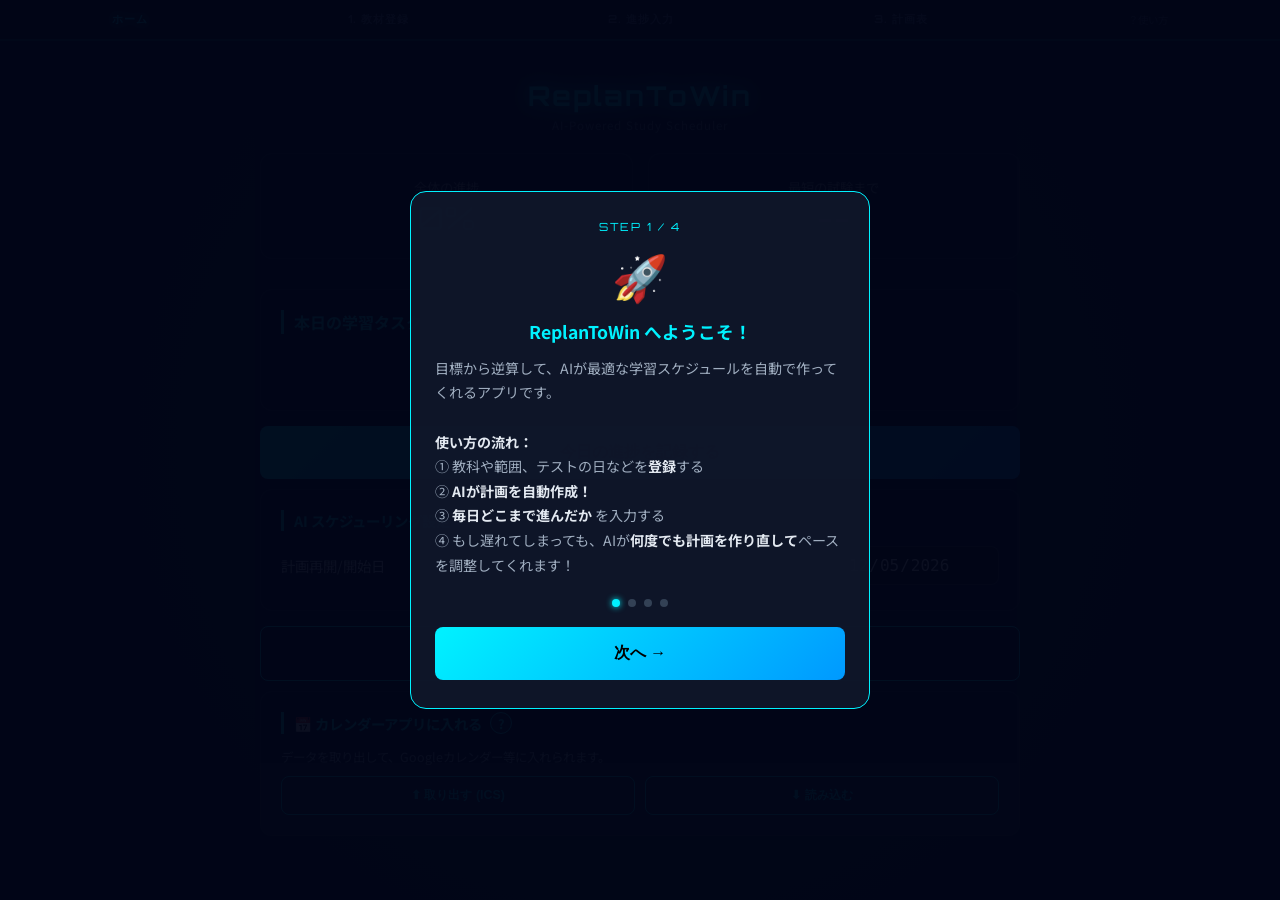
<file: index.html>
<!DOCTYPE html>
<html lang="ja">
<head>
    <meta charset="UTF-8">
    <meta name="viewport" content="width=device-width, initial-scale=1.0">
    <title>ReplanToWin</title>
    <link rel="icon" href="854.png" type="image/png">
    <link rel="apple-touch-icon" href="854.png">
    
    <link href="https://fonts.googleapis.com/css2?family=Orbitron:wght@400;700&family=Noto+Sans+JP:wght@400;700&display=swap" rel="stylesheet">
    <style>
        :root {
            --bg: #020617;
            --panel: rgba(15, 23, 42, 0.95);
            --accent: #00f2ff;
            --accent-glow: rgba(0, 242, 255, 0.3);
            --text: #e2e8f0;
            --danger: #ff4757;
        }

        * { box-sizing: border-box; }
        body {
            background-color: var(--bg);
            background-image: radial-gradient(circle at 50% 50%, #0f172a 0%, #020617 100%);
            color: var(--text); font-family: 'Noto Sans JP', sans-serif; margin: 0; min-height: 100vh;
        }

        nav {
            display: flex; justify-content: space-around; background: rgba(0, 0, 0, 0.9);
            border-bottom: 2px solid var(--accent-glow); padding: 12px;
            position: sticky; top: 0; z-index: 1000;
        }
        nav div { cursor: pointer; font-size: 0.7rem; color: #64748b; font-family: 'Orbitron'; font-weight: bold; letter-spacing: 1px; }
        nav div.active { color: var(--accent); text-shadow: 0 0 10px var(--accent); }
        .nav-tut { font-size: 0.65rem !important; color: #475569 !important; font-family: 'Noto Sans JP', sans-serif !important; font-weight: normal !important; letter-spacing: 0 !important; }

        .view { max-width: 800px; margin: 20px auto; padding: 0 20px; display: none; }
        .view.active { display: block; animation: fadeIn 0.3s ease; }
        @keyframes fadeIn { from { opacity: 0; } to { opacity: 1; } }

        .glass-card {
            background: var(--panel); border: 1px solid rgba(255, 255, 255, 0.1);
            border-radius: 12px; padding: 20px; margin-bottom: 15px;
        }

        h3 { font-size: 1rem; color: var(--accent); margin-top: 0; border-left: 3px solid var(--accent); padding-left: 10px; }

        button {
            background: linear-gradient(135deg, var(--accent), #0099ff); color: #000;
            border: none; padding: 16px; border-radius: 8px; font-weight: bold; cursor: pointer; 
            width: 100%; font-size: 1rem; margin-bottom: 10px;
        }
        button:active { transform: scale(0.98); }
        button.secondary { background: transparent; border: 1px solid var(--accent); color: var(--accent); }
        button.danger { background: rgba(255, 71, 87, 0.1); border: 1px solid var(--danger); color: var(--danger); padding: 8px 12px; width: auto; font-size: 0.8rem; }

        input, select, textarea {
            background: rgba(0, 0, 0, 0.6); border: 1px solid rgba(255, 255, 255, 0.2);
            color: #fff; padding: 12px; border-radius: 8px; width: 100%; margin-bottom: 12px; font-size: 1rem;
        }

        /* 編集用入力欄のスタイル */
        .plan-edit-input {
            background: rgba(255, 255, 255, 0.1);
            border: 1px solid var(--accent);
            color: #fff;
            padding: 4px 8px;
            border-radius: 4px;
            width: 100%;
            font-size: 0.9rem;
            margin: 4px 0;
        }

        .item-row { display: flex; justify-content: space-between; align-items: center; padding: 12px 0; border-bottom: 1px solid rgba(255,255,255,0.05); }
        .status-tag { font-size: 0.65rem; background: var(--accent); color: #000; padding: 2px 6px; border-radius: 4px; font-weight: bold; }

        .checkbox-group { display: flex; gap: 10px; flex-wrap: wrap; margin-top: 8px; }
        .checkbox-group label { display: flex; align-items: center; gap: 5px; font-size: 0.9rem; cursor: pointer; color: #a0aec0; }
        .checkbox-group input[type="checkbox"] { width: 18px; height: 18px; margin: 0; accent-color: var(--accent); }

        #loading {
            position: fixed; top: 0; left: 0; width: 100%; height: 100%;
            background: rgba(2, 6, 23, 0.95); z-index: 2000; display: none;
            flex-direction: column; align-items: center; justify-content: center;
        }

        @keyframes pulse {
            0% { transform: scale(1); opacity: 1; }
            50% { transform: scale(1.1); opacity: 0.7; }
            100% { transform: scale(1); opacity: 1; }
        }

        /* ===== ホームタイトル ===== */
        .home-title-block {
            text-align: center;
            padding: 18px 0 10px;
            margin-bottom: 10px;
        }
        .home-title-block .app-logo {
            font-family: 'Orbitron', sans-serif;
            font-size: 1.7rem;
            font-weight: 700;
            color: var(--accent);
            text-shadow: 0 0 18px var(--accent), 0 0 40px rgba(0,242,255,0.4);
            letter-spacing: 2px;
        }
        .home-title-block .app-tagline {
            font-size: 0.72rem;
            color: #64748b;
            margin-top: 4px;
            letter-spacing: 1px;
        }

        /* ===== 小刻み復習バッジ ===== */
        .spaced-badge {
            display: inline-flex;
            align-items: center;
            gap: 6px;
            background: linear-gradient(135deg, rgba(188,0,255,0.15), rgba(0,242,255,0.15));
            border: 1px solid rgba(188,0,255,0.5);
            border-radius: 8px;
            padding: 10px 14px;
            width: 100%;
            cursor: pointer;
            transition: box-shadow 0.2s;
        }
        .spaced-badge:hover { box-shadow: 0 0 12px rgba(188,0,255,0.4); }
        .spaced-badge input[type="checkbox"] {
            width: 20px; height: 20px; margin: 0; accent-color: #bc00ff; flex-shrink: 0;
        }
        .spaced-badge-text { display: flex; flex-direction: column; gap: 2px; flex: 1; }
        .spaced-badge-title {
            font-size: 0.92rem;
            font-weight: bold;
            color: #bc00ff;
            text-shadow: 0 0 8px rgba(188,0,255,0.6);
        }
        .spaced-badge-sub {
            font-size: 0.68rem;
            color: #a78bfa;
            line-height: 1.4;
        }
        .spaced-badge-recommend {
            font-size: 0.62rem;
            background: linear-gradient(90deg, #bc00ff, #00f2ff);
            -webkit-background-clip: text;
            -webkit-text-fill-color: transparent;
            background-clip: text;
            font-weight: bold;
            white-space: nowrap;
        }

        /* ===== エクスポート/インポートボタン ===== */
        .io-btn-row {
            display: flex;
            gap: 10px;
            margin-top: 10px;
        }
        .io-btn-row button {
            flex: 1;
            font-size: 0.78rem;
            padding: 10px 6px;
            margin-bottom: 0;
        }

        /* ===== チュートリアルオーバーレイ ===== */
        #tutorial-overlay {
            position: fixed; top: 0; left: 0; width: 100%; height: 100%;
            background: rgba(2,6,23,0.96);
            z-index: 3000;
            display: none;
            flex-direction: column;
            align-items: center;
            justify-content: center;
            padding: 20px;
        }
        #tutorial-overlay.show { display: flex; animation: fadeIn 0.3s ease; }
        .tut-card {
            background: var(--panel);
            border: 1px solid var(--accent);
            border-radius: 16px;
            padding: 28px 24px;
            max-width: 460px;
            width: 100%;
            text-align: center;
        }
        .tut-step-num {
            font-family: 'Orbitron', sans-serif;
            font-size: 0.7rem;
            color: var(--accent);
            letter-spacing: 2px;
            margin-bottom: 8px;
        }
        .tut-icon { font-size: 2.8rem; margin-bottom: 12px; }
        .tut-title {
            font-size: 1.1rem;
            font-weight: bold;
            color: var(--accent);
            margin-bottom: 12px;
        }
        .tut-body {
            font-size: 0.88rem;
            color: #a0aec0;
            line-height: 1.75;
            margin-bottom: 22px;
            text-align: left;
        }
        .tut-body b { color: var(--text); }
        .tut-dots {
            display: flex; justify-content: center; gap: 8px; margin-bottom: 20px;
        }
        .tut-dot {
            width: 8px; height: 8px; border-radius: 50%;
            background: #334155;
            transition: background 0.2s;
        }
        .tut-dot.active { background: var(--accent); box-shadow: 0 0 6px var(--accent); }
        .tut-btn-row { display: flex; gap: 10px; }
        .tut-btn-row button { margin-bottom: 0; }

        /* ===== 教材編集パネル ===== */
        .mat-edit-panel {
            background: rgba(0, 242, 255, 0.05);
            border: 1px solid rgba(0, 242, 255, 0.3);
            border-radius: 8px;
            padding: 14px;
            margin-top: 10px;
        }
        .mat-edit-panel label {
            font-size: 0.78rem;
            color: var(--accent);
            display: block;
            margin-bottom: 3px;
        }
        .mat-edit-panel input[type="number"] {
            padding: 7px 10px;
            font-size: 0.9rem;
            margin-bottom: 10px;
        }
        .mat-edit-panel .edit-days-group {
            display: flex; gap: 8px; flex-wrap: wrap; margin-bottom: 10px;
        }
        .mat-edit-panel .edit-days-group label {
            display: flex; align-items: center; gap: 4px;
            font-size: 0.85rem; color: #a0aec0; cursor: pointer;
        }
        .mat-edit-panel .edit-days-group input[type="checkbox"] {
            width: 16px; height: 16px; margin: 0; accent-color: var(--accent);
        }
        .mat-edit-spaced-row {
            display: flex; align-items: center; gap: 8px; margin-bottom: 10px;
        }
        .mat-edit-spaced-row input[type="checkbox"] {
            width: 18px; height: 18px; margin: 0; accent-color: #bc00ff;
        }
        .mat-edit-spaced-row span {
            font-size: 0.85rem; color: #a78bfa;
        }
        .mat-edit-save-btn {
            background: linear-gradient(135deg, var(--accent), #0099ff);
            color: #000; border: none; padding: 8px 16px;
            border-radius: 6px; font-weight: bold; cursor: pointer;
            width: auto; font-size: 0.85rem; margin-bottom: 0;
        }
        .mat-edit-save-btn:active { transform: scale(0.98); }

        /* ===== ヘルプボタン・モーダル ===== */
        .help-btn {
            display: inline-flex; justify-content: center; align-items: center;
            width: 22px; height: 22px; border-radius: 50%;
            background: rgba(0, 242, 255, 0.1); border: 1px solid var(--accent);
            color: var(--accent); font-size: 0.8rem; font-weight: bold;
            cursor: pointer; margin-left: 8px;
        }
        .help-btn:hover { background: var(--accent); color: #000; box-shadow: 0 0 8px var(--accent); }
        
        #help-overlay {
            position: fixed; top: 0; left: 0; width: 100%; height: 100%;
            background: rgba(2,6,23,0.96); z-index: 3500; display: none;
            flex-direction: column; align-items: center; justify-content: center; padding: 20px;
        }
        #help-overlay.show { display: flex; animation: fadeIn 0.2s ease; }
        .help-card {
            background: var(--panel); border: 1px solid var(--accent); border-radius: 16px;
            padding: 24px; max-width: 460px; width: 100%; text-align: left;
        }
        .help-card h4 { color: var(--accent); margin: 0 0 15px 0; font-size: 1.1rem; border-bottom: 1px solid rgba(0,242,255,0.3); padding-bottom: 10px;}
        .help-card p { font-size: 0.9rem; color: #e2e8f0; line-height: 1.7; margin: 0 0 20px 0; }
        .help-card p b { color: #bc00ff; background: rgba(188,0,255,0.1); padding: 0 4px; border-radius: 4px; }
    </style>
</head>
<body>

<div id="loading">
    <div style="font-size: 3rem; animation: pulse 1s infinite;">⚡</div>
    <div style="font-family: 'Orbitron'; color: var(--accent); letter-spacing: 3px; margin-top: 15px;">AI GENERATING...</div>
</div>

<nav>
    <div onclick="switchView('home')" id="nav-home" class="active">ホーム</div>
    <div onclick="switchView('settings')" id="nav-settings">1. 教材登録</div>
    <div onclick="switchView('progress')" id="nav-progress">2. 進捗入力</div>
    <div onclick="switchView('plan')" id="nav-plan">3. 計画表</div>
    <div onclick="showTutorial()" class="nav-tut">？使い方</div>
</nav>

<div id="view-home" class="view active">
    <!-- タイトルブロック -->
    <div class="home-title-block">
        <div class="app-logo">ReplanToWin</div>
        <div class="app-tagline">AI-Powered Study Scheduler</div>
    </div>

    <div style="display: grid; grid-template-columns: 1fr 1fr; gap: 15px; margin-bottom: 15px;">
        <div class="glass-card" style="text-align: center;">
            <small style="opacity:0.6;">全体の進捗</small>
            <div id="stat-progress" style="font-family: 'Orbitron'; font-size: 2rem; color: var(--accent);">0%</div>
        </div>
        <div class="glass-card" style="text-align: center;">
            <small style="opacity:0.6;">最短の試験まで</small>
            <div id="stat-days" style="font-family: 'Orbitron'; font-size: 2rem; color: #bc00ff;">--</div>
        </div>
    </div>
    <div class="glass-card">
        <h3>本日の学習タスク</h3>
        <div id="today-list"></div>
    </div>
    <button onclick="switchView('progress')">今日の進捗を記録する</button>

    <div class="glass-card" style="margin-bottom: 15px;">
        <h3 style="font-size: 0.9rem; margin-bottom: 10px;">AI スケジューリング設定</h3>
        <div class="item-row" style="padding: 5px 0; border: none;">
            <span style="font-size: 0.9rem;">計画再開/開始日</span>
            <input type="date" id="sys-start-date" style="width: auto; margin: 0; padding: 8px;">
        </div>
    </div>

    <button id="main-plan-btn" onclick="generatePlan()" class="secondary">✨ AI学習計画を生成する</button>

    <div class="glass-card">
        <h3 style="display:flex; align-items:center; font-size:0.9rem;">
            📅 カレンダーアプリに入れる
            <span class="help-btn" onclick="openHelp('calendar')">?</span>
        </h3>
        <p style="font-size:0.78rem; color:#a0aec0; margin:0 0 6px;">データを取り出して、Googleカレンダー等に入れられます。</p>
        <div class="io-btn-row">
            <button class="secondary" onclick="exportICS()" style="font-size:0.78rem;">⬆ 取り出す (ICS)</button>
            <button class="secondary" onclick="document.getElementById('ics-import-input').click()" style="font-size:0.78rem;">⬇ 読み込む</button>
        </div>
        <input type="file" id="ics-import-input" accept=".ics" style="display:none;" onchange="importICS(this)">
    </div>
</div>

<div id="view-settings" class="view">
    <div class="glass-card">
        <h3>新しい教材を追加する</h3>
        <input id="in-sub" placeholder="科目 (例: 数学、英語)">
        
        <div style="margin-bottom: 12px;">
            <label style="font-size: 0.8rem; color: var(--accent); display: block; margin-bottom: 4px;">試験日（または完了目標日）：</label>
            <input id="in-date" type="date" style="margin-bottom: 0;">
        </div>

        <div style="margin-bottom: 15px;">
            <label style="font-size: 0.8rem; color: var(--accent); display: block; margin-bottom: 4px;">この教材を学習する曜日：</label>
            <div class="checkbox-group" id="in-days">
                <label><input type="checkbox" value="1" checked>月</label>
                <label><input type="checkbox" value="2" checked>火</label>
                <label><input type="checkbox" value="3" checked>水</label>
                <label><input type="checkbox" value="4" checked>木</label>
                <label><input type="checkbox" value="5" checked>金</label>
                <label><input type="checkbox" value="6" checked>土</label>
                <label><input type="checkbox" value="0" checked>日</label>
            </div>
        </div>

        <label style="font-size: 0.8rem; color: var(--accent); display: block; margin-bottom: 5px;">教材のタイプ（どうやって進めるか？）：</label>
        <select id="in-mode" onchange="toggleMode()">
            <option value="range">📖 連続したページや番号で進める (例: 1-50, 10-20,30-40)</option>
            <option value="vol">🔢 全体の数で進める (例: 合計500問、1000語)</option>
            <option value="list">📝 リストで指定する (例: プリントA, プリントB)</option>
        </select>
        <!-- 「単位」についての説明（計画表の見え方に影響することを説明） -->
        <p style="font-size: 0.75rem; color: #a0aec0; margin-bottom: 12px; margin-top: -6px;">※「単位」を入力すると、計画表に「10〜20ページ」「30問」のように分かりやすく表示されます。</p>
        
        <div id="ui-range">
            <input id="in-name-range" placeholder="教材名 (例: 数学ワーク)">
            <input id="in-val-range" placeholder="やる範囲 (例: 1-100 または 10-20,30-50)">
            <input id="in-unit-range" value="ページ" placeholder="単位（計画表に付きます 例: ページ, 問）">
        </div>
        <div id="ui-vol" style="display:none;">
            <input id="in-name-vol" placeholder="教材名 (例: 英単語ターゲット)">
            <input id="in-val-vol" type="number" placeholder="全体の数 (例: 1000)">
            <input id="in-unit-vol" value="個" placeholder="単位（計画表に付きます 例: 個, 語）">
        </div>
        <div id="ui-list" style="display:none;">
            <input id="in-name-list" placeholder="教材名 (例: 対策プリント)">
            <textarea id="in-val-list" placeholder="やる項目を「, (カンマ)」で区切って入力&#10;例: プリント1, プリント2, 過去問" rows="3"></textarea>
        </div>
        <div style="display: flex; align-items: center; gap: 10px; margin-bottom: 5px;">
            <span>目標周回数:</span>
            <input id="in-rounds" type="number" value="3" style="width: 80px; margin: 0;">
        </div>
        <p style="font-size: 0.75rem; color: #bc00ff; margin-bottom: 15px; margin-top: 0;">
            ⚡ 2周以上に設定すると、自動で記憶定着に最適なスケジュール（1周目が終わる前に2周目が始まる短期復習仕様）が組み込まれます！
        </p>

        <button onclick="addMaterial()">この教材をリストに登録する</button>
    </div>
    <div class="glass-card">
        <h3>登録済みの教材</h3>
        <div id="registered-list"></div>
    </div>
</div>

<div id="view-progress" class="view">
    <h3 style="display:flex; align-items:center;">
        💪 どこまで進んだか記録しよう
        <span class="help-btn" onclick="openHelp('progress')">?</span>
    </h3>
    <div style="font-size:0.8rem; color:#a0aec0; margin-bottom:15px; padding:10px; background:rgba(0,242,255,0.05); border-radius:8px;">
        💡 <b>やり方：</b> 終わらせたところまで数字を打ち込もう！<br>
        ボタンを押さなくても、勝手に保存されるよ👍
    </div>
    <div id="progress-input-area"></div>
</div>

<div id="view-plan" class="view">
    <div style="display: flex; justify-content: space-between; align-items: center; margin-bottom: 10px;">
        <h3 style="margin: 0;">全日程の計画表</h3>
        <button id="btn-edit-plan" onclick="togglePlanEdit()" class="secondary" style="width: auto; padding: 6px 15px; margin: 0; font-size: 0.8rem;">✎ 編集</button>
    </div>
    <div id="full-plan-area"></div>
</div>

<!-- ===== チュートリアルオーバーレイ ===== -->
<div id="tutorial-overlay">
    <div class="tut-card">
        <div class="tut-step-num" id="tut-step-label">STEP 1 / 4</div>
        <div class="tut-icon" id="tut-icon">📚</div>
        <div class="tut-title" id="tut-title"></div>
        <div class="tut-body" id="tut-body"></div>
        <div class="tut-dots" id="tut-dots"></div>
        <div class="tut-btn-row">
            <button class="secondary" id="tut-prev-btn" onclick="tutPrev()" style="display:none;">← 戻る</button>
            <button id="tut-next-btn" onclick="tutNext()">次へ →</button>
        </div>
    </div>
</div>

<!-- ===== ヘルプモーダル ===== -->
<div id="help-overlay">
    <div class="help-card">
        <h4 id="help-modal-title">タイトル</h4>
        <p id="help-modal-body">本文</p>
        <button onclick="closeHelp()">✔ わかった！</button>
    </div>
</div>

<script>
// ===== TUTORIAL =====
const TUT_STEPS = [
    {
        icon: '🚀',
        title: 'ReplanToWin へようこそ！',
        body: `目標から逆算して、AIが最適な学習スケジュールを自動で作ってくれるアプリです。<br><br>
<b>使い方の流れ：</b><br>
① 教科や範囲、テストの日などを<b>登録</b>する<br>
② <b>AIが計画を自動作成！</b><br>
③ <b>毎日どこまで進んだか</b> を入力する<br>
④ もし遅れてしまっても、AIが<b>何度でも計画を作り直して</b>ペースを調整してくれます！`
    },
    {
        icon: '📖',
        title: 'STEP 1 ── 教材を登録する',
        body: `「<b>1. 教材登録</b>」タブに移動します。<br><br>
・ <b>科目名</b>（数学など）と<b>目標日（テストの日など）</b>を入力<br>
・ <b>教材のタイプ</b>を選びます：<br>
　　<b>ページの範囲</b>（例: 1-50、10-15,30-40）<br>
　　<b>全体の数（量）</b>（例: 全部で500問）<br>
　　<b>リスト・プリント類</b>（例: プリントA, プリントB）<br>
※「単位」を入力しておくと、計画表が「〜ページ」「〜問」と分かりやすくなります。<br><br>
⚡ 周回数を2周以上にすると、忘却を防ぐ<b>短期復習スケジュール</b>が自動で発動します！`
    },
    {
        icon: '✨',
        title: 'STEP 2 ── AI に計画を作ってもらう',
        body: `教材を登録したら、<b>ホーム画面</b>へ戻ります。<br><br>
・ <b>「AI学習計画を新しく作る」</b>ボタンを押すだけ！<br><br>
AIがテストの日から逆算して、毎日のスケジュールを自動で作成します。<br><br>
勉強が進んだら「進捗入力」タブで記録をつけてみましょう。予定より遅れてしまっても、もう一度<b>「今の進捗に合わせて計画を作り直す」</b>ボタンを押せば、残りの日程でAIがピッタリ再計算してくれます。`
    },
    {
        icon: '📅',
        title: 'STEP 3 ── カレンダーアプリと連携',
        body: `<b>「3. 計画表」</b>タブまたはホームの<b>「ICSエクスポート」</b>ボタンで、計画を <b>カレンダー用ファイル（.ics）</b>としてダウンロードできます。<br><br>
<b>Googleカレンダー等への取り込み手順：</b><br>
① Googleカレンダー等の設定から「インポート」を選択<br>
② ダウンロードしたファイルを選択<br>
③ 毎日の学習タスクが<b>終日の予定</b>として追加されます。<br><br>
計画を作り直したときは、もう一度エクスポートして上書きしましょう。`
    }
];
let tutStep = 0;

function showTutorial() {
    tutStep = 0;
    renderTut();
    document.getElementById('tutorial-overlay').classList.add('show');
}

function closeTutorial() {
    document.getElementById('tutorial-overlay').classList.remove('show');
    localStorage.setItem('rtw_tut_done', '1');
}

function tutNext() {
    if (tutStep < TUT_STEPS.length - 1) {
        tutStep++;
        renderTut();
    } else {
        closeTutorial();
    }
}

function tutPrev() {
    if (tutStep > 0) { tutStep--; renderTut(); }
}

function renderTut() {
    const s = TUT_STEPS[tutStep];
    const total = TUT_STEPS.length;
    document.getElementById('tut-step-label').innerText = `STEP ${tutStep + 1} / ${total}`;
    document.getElementById('tut-icon').innerText = s.icon;
    document.getElementById('tut-title').innerText = s.title;
    document.getElementById('tut-body').innerHTML = s.body;
    const dots = document.getElementById('tut-dots');
    dots.innerHTML = TUT_STEPS.map((_, i) => `<div class="tut-dot${i === tutStep ? ' active' : ''}"></div>`).join('');
    document.getElementById('tut-prev-btn').style.display = tutStep > 0 ? 'block' : 'none';
    document.getElementById('tut-next-btn').innerText = tutStep < total - 1 ? '次へ →' : '✔ 始める';
}

// ===== HELP SYSTEM =====
const HELP_TEXTS = {
    'spaced': {
        title: '⚡ 1周目が終わる前に2周目が始まる理由',
        body: '2周以上の設定にすると、自動で短期復習スケジュールになります。<br>「まだ終わってないのに次の周が始まった！」と思っても<b>大丈夫、それが正解です！</b><br><br>ぜんぶ終わらせてから2周目をやると、<b>最初の方をスッカリ忘れてしまう</b>ことが多いんです。<br><br>だから、完全に忘れてしまう前に次の周が<b>「乱入」</b>してくるようにAIが計算しています。<br>これで「あ、思い出した！」が増えて、絶対に忘れない記憶になります👍'
    },
    'replan': {
        title: '📆 サボっちゃっても大丈夫！',
        body: '「予定どおりにいかなかった…」「サボっちゃった…」<br><br><b>大丈夫！計画はいつでも作り直せます。</b><br><br>①「進捗入力」タブで、どこまで終わったか本当の数字を入力します。<br>②ホーム画面の<b>「計画を作り直す！」</b>ボタンをポチッ。<br><br>これだけで、今日からテストの日までの新しいペースをAIが再計算してくれます。何度でもやり直しOK！'
    },
    'progress': {
        title: '📝 どうやって記録するの？',
        body: '今日勉強したところまで、数字を変えよう！<br><br>・ セルの中の数字をポチッと押して、終わったページや個数を入力するだけ。<br>・ <b>自動で保存される</b>から、保存ボタンはありません。<br>・ 終わったら下のメニューで「ホーム」や「計画表」に戻ってね！'
    },
    'calendar': {
        title: '📅 カレンダー連携',
        body: '作った計画を、スマホのGoogleカレンダーなどに入れることができます。<br><br>① <b>取り出す (ICS)</b>ボタンを押してファイルをダウンロード<br>② カレンダーアプリの設定から「インポート（読み込み）」で、そのファイルを選ぶ<br><br>※ 計画を作り直したときは、もう一度ダウンロードしてカレンダーに上書きしてね！'
    }
};

function openHelp(id) {
    document.getElementById('help-modal-title').innerHTML = HELP_TEXTS[id].title;
    document.getElementById('help-modal-body').innerHTML = HELP_TEXTS[id].body;
    document.getElementById('help-overlay').classList.add('show');
}
function closeHelp() {
    document.getElementById('help-overlay').classList.remove('show');
}

// ===== ICS EXPORT/IMPORT =====
function escICS(s) {
    return String(s).replace(/\\/g, '\\\\').replace(/;/g, '\\;').replace(/,/g, '\\,').replace(/\r?\n/g, '\\n');
}

function toICSDate(dateStr) {
    return dateStr.replace(/-/g, '');
}

function exportICS() {
    const planKeys = Object.keys(state.plan).sort();
    if (planKeys.length === 0) return alert('エクスポートする計画がありません。先にAI計画を生成してください。');

    const now = new Date();
    const dtstamp = now.getFullYear()
        + String(now.getMonth()+1).padStart(2,'0')
        + String(now.getDate()).padStart(2,'0')
        + 'T' + String(now.getHours()).padStart(2,'0')
        + String(now.getMinutes()).padStart(2,'0')
        + String(now.getSeconds()).padStart(2,'0') + 'Z';

    let ics = [
        'BEGIN:VCALENDAR',
        'VERSION:2.0',
        'PRODID:-//ReplanToWin//AI Study Scheduler//JA',
        'CALSCALE:GREGORIAN',
        'METHOD:PUBLISH'
    ];

    planKeys.forEach(dateStr => {
        const tasks = state.plan[dateStr];
        if (!tasks || tasks.length === 0) return;
        const dateICS = toICSDate(dateStr);
        
        // Google Calendar requires DTEND to be the next day for all-day events
        const [y, m, d] = dateStr.split('-');
        const dateObj = new Date(y, m - 1, d);
        dateObj.setDate(dateObj.getDate() + 1);
        const dateICSEnd = dateObj.getFullYear() + String(dateObj.getMonth() + 1).padStart(2, '0') + String(dateObj.getDate()).padStart(2, '0');

        const summary = tasks.map(t => `${t.sub}:${t.mat} ${t.desc}(${t.info})`).join(' / ');
        const uid = `rtw-${dateStr}-${Date.now()}@replantowin`;
        ics = ics.concat([
            'BEGIN:VEVENT',
            `DTSTART;VALUE=DATE:${dateICS}`,
            `DTEND;VALUE=DATE:${dateICSEnd}`,
            `DTSTAMP:${dtstamp}`,
            `UID:${uid}`,
            `SUMMARY:${escICS(summary)}`,
            `DESCRIPTION:${escICS(tasks.map(t=>`${t.sub} / ${t.mat}: ${t.desc} [${t.info}]`).join('\n'))}`,
            'TRANSP:TRANSPARENT',
            'END:VEVENT'
        ]);
    });

    ics.push('END:VCALENDAR');
    const blob = new Blob([ics.join('\r\n')], { type: 'text/calendar;charset=utf-8' });
    const a = document.createElement('a');
    a.href = URL.createObjectURL(blob);
    a.download = `ReplanToWin_${toYMD(new Date())}.ics`;
    a.click();
    URL.revokeObjectURL(a.href);
    playSound(800, 0.2);
}

function importICS(input) {
    const file = input.files[0];
    if (!file) return;
    const reader = new FileReader();
    reader.onload = function(e) {
        try {
            const text = e.target.result;
            const newPlan = {};
            const events = text.split('BEGIN:VEVENT').slice(1);
            events.forEach(ev => {
                const dtmatch = ev.match(/DTSTART(?:;VALUE=DATE)?:(\d{4})(\d{2})(\d{2})/);
                const summatch = ev.match(/SUMMARY:(.+)/);
                if (!dtmatch || !summatch) return;
                const dateStr = `${dtmatch[1]}-${dtmatch[2]}-${dtmatch[3]}`;
                const summaryRaw = summatch[1].replace(/\\n/g,'\n').replace(/\\,/g,',').replace(/\\;/g,';').replace(/\\\\/g,'\\').trim();
                if (!newPlan[dateStr]) newPlan[dateStr] = [];
                summaryRaw.split(' / ').forEach(item => {
                    const m = item.match(/^([^:]+):(.+?)\s+(.+?)\((.+?)\)$/);
                    if (m) {
                        newPlan[dateStr].push({ sub: m[1].trim(), mat: m[2].trim(), desc: m[3].trim(), info: m[4].trim(), id: 0 });
                    } else {
                        newPlan[dateStr].push({ sub: 'インポート', mat: item, desc: '', info: '', id: 0 });
                    }
                });
            });
            const count = Object.keys(newPlan).length;
            if (count === 0) { alert('有効なイベントが見つかりませんでした。'); return; }
            if (!confirm(`${count}日分の計画をインポートします。\n現在の計画は上書きされます。よろしいですか？`)) return;
            state.plan = newPlan;
            save();
            playSound(800, 0.2);
            alert(`${count}日分の計画をインポートしました。`);
        } catch(err) {
            console.error(err);
            alert('ICSファイルの読み込みに失敗しました。');
        }
        input.value = '';
    };
    reader.readAsText(file);
}

// --- AUDIO ENGINE ---
let audioCtx;
function playSound(f, d) {
    try {
        if (!audioCtx) audioCtx = new (window.AudioContext || window.webkitAudioContext)();
        const o = audioCtx.createOscillator();
        const g = audioCtx.createGain();
        o.connect(g); g.connect(audioCtx.destination);
        o.frequency.setValueAtTime(f, audioCtx.currentTime);
        g.gain.setValueAtTime(0.05, audioCtx.currentTime);
        g.gain.exponentialRampToValueAtTime(0.01, audioCtx.currentTime + d);
        o.start(); o.stop(audioCtx.currentTime + d);
    } catch(e) {}
}

// --- HELPER ---
function getRangeDescList(mat, startIndex, length) {
    let rs = mat.ranges || [{start: mat.start, end: mat.end}];
    let currentIdx = 0;
    let res = [];
    let rem = length;
    for (let r of rs) {
        let rLen = r.end - r.start + 1;
        if (currentIdx + rLen <= startIndex) {
            currentIdx += rLen;
            continue;
        }
        let offset = Math.max(0, startIndex - currentIdx);
        let avail = rLen - offset;
        let use = Math.min(rem, avail);
        let startPage = r.start + offset;
        let endPage = startPage + use - 1;
        if (startPage === endPage) {
            res.push(`${startPage}`);
        } else {
            res.push(`${startPage}〜${endPage}`);
        }
        rem -= use;
        currentIdx += rLen;
        if (rem <= 0) break;
    }
    return res.join(',');
}

function getRangeIndex(mat, endPage) {
    let rs = mat.ranges || [{start: mat.start, end: mat.end}];
    let currentIdx = 0;
    for (let r of rs) {
        if (endPage >= r.start && endPage <= r.end) {
            return currentIdx + (endPage - r.start + 1);
        } else if (endPage > r.end) {
            currentIdx += (r.end - r.start + 1);
        }
    }
    return currentIdx;
}

function toYMD(d) {
    return d.getFullYear() + '-' + String(d.getMonth() + 1).padStart(2, '0') + '-' + String(d.getDate()).padStart(2, '0');
}

// --- DATA ---
const KEY = 'test_os_v6_1_data';
let state = { exams: [], plan: {} };
let isPlanEditing = false; 

function load() {
    const saved = localStorage.getItem(KEY);
    if (saved) state = JSON.parse(saved);
}

function save() {
    try {
        localStorage.setItem(KEY, JSON.stringify(state));
    } catch(e) {
        console.error('Storage Save Error', e);
    }
    render();
}

// --- UI ---
function switchView(id) {
    playSound(600, 0.1);
    document.querySelectorAll('.view').forEach(v => v.classList.remove('active'));
    document.querySelectorAll('nav div').forEach(n => n.classList.remove('active'));
    const target = document.getElementById(`view-${id}`);
    if (target) {
        target.classList.add('active');
        document.getElementById(`nav-${id}`).classList.add('active');
    }
}

function toggleMode() {
    const m = document.getElementById('in-mode').value;
    document.getElementById('ui-range').style.display = m === 'range' ? 'block' : 'none';
    document.getElementById('ui-vol').style.display = m === 'vol' ? 'block' : 'none';
    document.getElementById('ui-list').style.display = m === 'list' ? 'block' : 'none';
}

function togglePlanEdit() {
    isPlanEditing = !isPlanEditing;
    const btn = document.getElementById('btn-edit-plan');
    btn.innerText = isPlanEditing ? '✔ 完了' : '✎ 編集';
    if (!isPlanEditing) playSound(800, 0.1);
    render();
}

function updatePlanManual(date, idx, value) {
    if (state.plan[date] && state.plan[date][idx]) {
        state.plan[date][idx].desc = value;
        localStorage.setItem(KEY, JSON.stringify(state));
    }
}

// ===== 変更点②：教材設定の編集 =====
// 編集パネルの表示/非表示を切り替える
function toggleMatEdit(eId, mId) {
    const panelId = `mat-edit-panel-${mId}`;
    const panel = document.getElementById(panelId);
    if (!panel) return;
    const isVisible = panel.style.display !== 'none';
    panel.style.display = isVisible ? 'none' : 'block';
}

// 編集内容を保存する
function saveMatEdit(eId, mId) {
    const exam = state.exams.find(ex => ex.id === eId);
    if (!exam) return;
    const mat = exam.materials.find(m => m.id === mId);
    if (!mat) return;

    // 周回数
    const newRounds = parseInt(document.getElementById(`edit-rounds-${mId}`).value) || 1;

    // 曜日
    const newDays = [];
    document.querySelectorAll(`#edit-days-${mId} input[type="checkbox"]`).forEach(cb => {
        if (cb.checked) newDays.push(parseInt(cb.value));
    });
    if (newDays.length === 0) { alert('曜日を1つ以上選択してください'); return; }

    // 周回数が増えた場合は doneRounds を拡張
    if (mat.type !== 'list') {
        if (!mat.doneRounds) mat.doneRounds = new Array(mat.rounds).fill(0);
        while (mat.doneRounds.length < newRounds) mat.doneRounds.push(0);
        if (mat.doneRounds.length > newRounds) mat.doneRounds = mat.doneRounds.slice(0, newRounds);
    }

    mat.rounds = newRounds;
    mat.days = newDays;

    playSound(800, 0.2);
    save();
}

// --- LOGIC ---
function completeTask(date, idx) {
    const t = state.plan[date][idx];
    if (!t) return;
    
    const m = findMat(t.id);
    if (!m) return;
    
    let r = parseInt(t.info) || 1;
    
    if (m.type === 'list') {
        const itIdx = m.items.findIndex(it => it.l === t.desc);
        if (itIdx !== -1) {
            updateProg(m.id, itIdx, r);
        }
    } else {
        if (t.targetVal !== undefined) {
            updateProg(m.id, r, t.targetVal);
        } else {
            alert('この機能を使うには、ホーム画面の「今の進捗から、計画を作り直す！」ボタンを一度押してください。');
            return;
        }
    }
    
    t.completed = true;
    playSound(1000, 0.2);
    save();
}

function addMaterial() {
    const sub = document.getElementById('in-sub').value.trim();
    const date = document.getElementById('in-date').value;
    if (!sub || !date) return alert('科目名と日付を入力してください');

    let selectedDays = Array.from(document.querySelectorAll('#sys-days input[type="checkbox"]:checked')).map(cb => parseInt(cb.value));
    if (selectedDays.length === 0) {
        const activeView = document.querySelector('.view.active');
        if (activeView) {
            selectedDays = Array.from(activeView.querySelectorAll('input[type="checkbox"]:checked')).map(cb => parseInt(cb.value));
        }
    }

    if (selectedDays.length === 0) {
        return alert('教材を学習する曜日を1つ以上選択してください');
    }

    let exam = state.exams.find(e => e.subject === sub && e.date === date);
    if (!exam) {
        exam = { id: Date.now(), subject: sub, date: date, materials: [] };
        state.exams.push(exam);
    }

    const mode = document.getElementById('in-mode').value;
    const rounds = parseInt(document.getElementById('in-rounds').value) || 1;
    const mId = Date.now() + Math.floor(Math.random() * 10000);

    let newMat;
    const common = { id: mId, rounds, days: selectedDays };

    if (mode === 'range') {
        let val = document.getElementById('in-val-range').value;
        val = val.replace(/[０-９]/g, s => String.fromCharCode(s.charCodeAt(0) - 0xFEE0)).replace(/\s+/g, '');
        let parts = val.split(',');
        let customRanges = [];
        for (let p of parts) {
            let m = p.match(/^(\d+)([-〜~ー](\d+))?$/);
            if (!m) return alert('範囲は 1-100 または 1-10,20-30 の形式で入力してください');
            let s = parseInt(m[1]);
            let e = m[3] ? parseInt(m[3]) : s;
            if (s > e) { let t = s; s = e; e = t; }
            customRanges.push({start: s, end: e});
        }
        newMat = { ...common, type: 'range', name: document.getElementById('in-name-range').value || '教材', start: customRanges[0].start, end: customRanges[customRanges.length-1].end, ranges: customRanges, doneRounds: new Array(rounds).fill(0), unit: document.getElementById('in-unit-range').value };
    } else if (mode === 'vol') {
        let val = document.getElementById('in-val-vol').value.replace(/[０-９]/g, s => String.fromCharCode(s.charCodeAt(0) - 0xFEE0));
        const total = parseInt(val);
        if (!total) return alert('合計件数を入力してください');
        newMat = { ...common, type: 'vol', name: document.getElementById('in-name-vol').value || '教材', total, doneRounds: new Array(rounds).fill(0), unit: document.getElementById('in-unit-vol').value };
    } else {
        const items = document.getElementById('in-val-list').value.split(/[,、\n]/).filter(s => s.trim());
        if (items.length === 0) return alert('項目を入力してください');
        newMat = { ...common, type: 'list', name: document.getElementById('in-name-list').value || '教材', items: items.map(l => ({ l: l.trim(), d: 0 })) };
    }

    exam.materials.push(newMat);
    playSound(800, 0.2);
    save(); 
    alert('教材を登録しました');
}

function generatePlan() {
    if (state.exams.length === 0) return alert('先に教材を登録してください');
    
    playSound(400, 0.5);
    document.getElementById('loading').style.display = 'flex';

    setTimeout(() => {
        try {
            state.plan = {};
            const startDateInput = document.getElementById('sys-start-date').value;
            let globalStart = startDateInput ? new Date(startDateInput) : new Date();
            globalStart.setHours(0,0,0,0);

            state.exams.forEach(exam => {
                const [ey, em, ed] = exam.date.split('-').map(Number);
                const endDate = new Date(ey, em - 1, ed);
                endDate.setHours(0,0,0,0);
                
                exam.materials.forEach(mat => {
                    const matDays = (mat.days && mat.days.length > 0) ? mat.days : [0,1,2,3,4,5,6];
                    let availableDates = [];
                    let curDate = new Date(globalStart);
                    while (curDate < endDate) {
                        if (matDays.includes(curDate.getDay())) {
                            availableDates.push(new Date(curDate));
                        }
                        curDate.setDate(curDate.getDate() + 1);
                    }
                    if (availableDates.length === 0) availableDates.push(new Date(globalStart));
                    const daysCount = availableDates.length;

                    if (mat.type === 'list') {
                        let queue = [];
                        for (let r = 1; r <= mat.rounds; r++) {
                            mat.items.forEach(it => { if (it.d < r) queue.push({ l: it.l, r: r }); });
                        }
                        // ===== listタイプ：Math.floor＋余りを最終日に積む =====
                        const perDay = Math.floor(queue.length / daysCount) || 1;
                        const remainder = queue.length - perDay * daysCount;
                        let cur = 0;
                        for (let i = 0; i < daysCount && cur < queue.length; i++) {
                            const k = toYMD(availableDates[i]);
                            if (!state.plan[k]) state.plan[k] = [];
                            // 最終日には余りを上乗せ
                            const todayCount = (i === daysCount - 1) ? perDay + remainder : perDay;
                            for (let j = 0; j < todayCount && cur < queue.length; j++) {
                                if (queue[cur]) {
                                    const t = queue[cur++];
                                    state.plan[k].push({ sub: exam.subject, mat: mat.name, desc: t.l, info: `${t.r}周目`, id: mat.id });
                                }
                            }
                        }
                    } else {
                        const rs = mat.ranges || [{start: mat.start, end: mat.end}];
                        let unitsPerRound = (mat.type === 'range' ? rs.reduce((s, r) => s + (r.end - r.start + 1), 0) : mat.total);
                        if (!mat.doneRounds) mat.doneRounds = new Array(mat.rounds).fill(0);

                        let queue = [];
                        let totalRem = 0;

                        // ① チャンク分割の基準サイズを決定
                        let numChunks = Math.max(3, Math.min(daysCount, 10)); // 3〜10分割
                        let chunkSize = Math.ceil(unitsPerRound / numChunks);
                        if (chunkSize < 1) chunkSize = 1;

                        for (let r = 0; r < mat.rounds; r++) {
                            let start = (mat.doneRounds[r] || 0);
                            let rem = unitsPerRound - start;
                            if (rem <= 0) continue;
                            
                            totalRem += rem;
                            
                            let c_start = start;
                            let c_rem = rem;
                            let c_idx = Math.floor(start / chunkSize); 
                            
                            // 2周目以降(rounds>=2)は、インターリーブ（短期復習スパイラル化）するための重み(order)をずらす
                            while (c_rem > 0) {
                                let nextBoundary = (c_idx + 1) * chunkSize;
                                let amt = Math.min(c_rem, nextBoundary - c_start);
                                if (amt <= 0) amt = c_rem;
                                
                                queue.push({
                                    r: r + 1,
                                    start: c_start,
                                    rem: amt,
                                    order: c_idx + (mat.rounds >= 2 ? (r * 1.5) : r)
                                });
                                c_start += amt;
                                c_rem -= amt;
                                c_idx++;
                            }
                        }

                        // 順番をソート (スパイラル化: 同じチャンクの次周回が少し遅れて入ってくる)
                        queue.sort((a, b) => a.order - b.order);

                        if (totalRem > 0) {
                            // ===== Math.floor＋余りを最終日に積む =====
                            const perDay = Math.floor(totalRem / daysCount) || 1;
                            const remainder = totalRem - perDay * daysCount;
                            let qIdx = 0;
                            
                            for (let i = 0; i < daysCount && qIdx < queue.length; i++) {
                                const k = toYMD(availableDates[i]);
                                if (!state.plan[k]) state.plan[k] = [];
                                
                                // 最終日には余りを上乗せ
                                let dayRem = (i === daysCount - 1) ? perDay + remainder : perDay;
                                
                                while (dayRem > 0 && qIdx < queue.length) {
                                    let q = queue[qIdx];
                                    let amt = Math.min(dayRem, q.rem);
                                    
                                    let descText = mat.type === 'range' ? `${getRangeDescList(mat, q.start, amt)}${mat.unit||''}` : `${amt}${mat.unit||''}`;
                                    let endIdx = q.start + amt;
                                    
                                    q.start += amt;
                                    
                                    state.plan[k].push({ sub: exam.subject, mat: mat.name, desc: descText, info: `${q.r}周目`, id: mat.id, targetVal: endIdx });
                                    
                                    q.rem -= amt;
                                    dayRem -= amt;
                                    if (q.rem <= 0) qIdx++;
                                }
                            }
                        }
                    }
                });
            });
            save();
            document.getElementById('loading').style.display = 'none';
            playSound(1000, 0.3);
            switchView('home');
        } catch (e) {
            document.getElementById('loading').style.display = 'none';
            console.error(e);
            alert('エラーが発生しました');
        }
    }, 500);
}

function updateProg(matId, itIdx, val) {
    const m = findMat(matId);
    if (!m) return;
    if (m.type === 'list') {
        const r = parseInt(val) || 0;
        if (itIdx === -1) m.items.forEach(it => it.d = r);
        else m.items[itIdx].d = r;
    } else {
        let parsed = 0;
        if (m.type === 'range' && typeof val === 'string' && val.match(/\d+[-〜~ー]\d+/)) {
            let parts = val.replace(/[０-９]/g, s => String.fromCharCode(s.charCodeAt(0) - 0xFEE0)).split(/[-〜~ー]/);
            parsed = getRangeIndex(m, parseInt(parts[1]));
        } else {
            parsed = parseInt(val) || 0;
        }
        if (itIdx > 0) {
            if (!m.doneRounds) m.doneRounds = new Array(m.rounds).fill(0);
            while(m.doneRounds.length < m.rounds) m.doneRounds.push(0);
            m.doneRounds[itIdx-1] = Math.max(0, parsed);
        }
    }
    save();
}

function deleteMat(eId, mId) {
    if(!confirm('削除しますか？')) return;
    const e = state.exams.find(ex => ex.id === eId);
    if (e) e.materials = e.materials.filter(m => m.id !== mId);
    Object.keys(state.plan).forEach(k => state.plan[k] = state.plan[k].filter(t => t.id !== mId));
    save();
}

function findMat(id) {
    for (let e of state.exams) for (let m of e.materials) if (m.id == id) return m;
    return null;
}

function render() {
    const today = toYMD(new Date()); 
    const hasPlan = Object.keys(state.plan).length > 0;
    document.getElementById('main-plan-btn').innerHTML = hasPlan 
        ? `<div style="display:flex; justify-content:center; align-items:center; gap:8px;">⚡ <b>今の進捗から、計画を作り直す！</b><span class="help-btn" onclick="openHelp('replan'); event.stopPropagation();">?</span></div><span style="font-size:0.75rem;font-weight:normal; display:block; margin-top:4px;">サボっちゃっても大丈夫！AIが自動でペースを合わせるよ</span>` 
        : `✨ AIに計画を作ってもらう！`;

    let tAll = 0, tDone = 0;
    state.exams.forEach(e => e.materials.forEach(m => {
        if (m.type === 'list') { 
            tAll += m.items.length * m.rounds; 
            tDone += m.items.reduce((s,i)=>s+i.d, 0); 
        } else { 
            let units = (m.type==='range'?(m.ranges?m.ranges.reduce((s,r)=>s+(r.end-r.start+1),0):(m.end-m.start+1)):m.total);
            tAll += units * m.rounds; 
            tDone += (m.doneRounds || []).reduce((a,b)=>a+b, 0);
        }
    }));
    document.getElementById('stat-progress').innerText = Math.floor((tDone/(tAll||1))*100) + '%';
    
    if (state.exams.length) {
        const dates = state.exams.map(e => new Date(e.date));
        const diff = Math.ceil((Math.min(...dates) - new Date().setHours(0,0,0,0)) / 86400000);
        document.getElementById('stat-days').innerText = Math.max(0, diff) + '日';
    }

    const tasks = state.plan[today] || [];
    document.getElementById('today-list').innerHTML = tasks.length ? tasks.map((t, idx) => `
        <div class="item-row" style="${t.completed ? 'opacity: 0.4;' : ''}">
            <div style="flex:1;">
                <small>${t.sub}</small><br>
                <b style="${t.completed ? 'text-decoration: line-through;' : ''}">${t.mat}: ${t.desc}</b>
            </div>
            <div style="display:flex; align-items:center; gap:8px;">
                <span class="status-tag">${t.info}</span>
                ${!t.completed ? `<button class="secondary" style="width:auto; padding: 4px 8px; font-size: 0.75rem; margin:0;" onclick="completeTask('${today}', ${idx})">完了</button>` : `<span style="color:#00f2ff; font-weight:bold; font-size:0.9rem;">✔</span>`}
            </div>
        </div>`).join('') : '<p style="text-align:center; opacity:0.5;">予定なし</p>';

    // ===== 変更点②：登録済み教材に編集機能を追加 =====
    const DAY_LABELS = ['日','月','火','水','木','金','土'];
    document.getElementById('registered-list').innerHTML = state.exams.map(e => e.materials.map(m => {
        const spacedLabel = (m.rounds >= 2 && m.type !== 'list')
            ? '<span style="font-size:0.65rem; background:linear-gradient(135deg,rgba(188,0,255,0.2),rgba(0,242,255,0.2)); border:1px solid rgba(188,0,255,0.5); color:#bc00ff; padding:1px 6px; border-radius:4px; margin-left:6px;">⚡ 短期復習モード</span>'
            : '';

        // 現在の曜日チェックボックスHTML
        const daysHtml = [1,2,3,4,5,6,0].map(d => {
            const checked = (m.days && m.days.includes(d)) ? 'checked' : '';
            return `<label><input type="checkbox" value="${d}" ${checked}>${DAY_LABELS[d]}</label>`;
        }).join('');

        // 編集パネルHTML
        const editPanel = `
            <div class="mat-edit-panel" id="mat-edit-panel-${m.id}" style="display:none;">
                <label>目標周回数</label>
                <input type="number" id="edit-rounds-${m.id}" value="${m.rounds}" min="1" style="width:80px;">
                <label style="margin-top:4px;">学習する曜日</label>
                <div class="edit-days-group" id="edit-days-${m.id}">${daysHtml}</div>
                <button class="mat-edit-save-btn" onclick="saveMatEdit(${e.id}, ${m.id})">✔ 保存</button>
            </div>`;

        return `<div class="item-row" style="align-items:flex-start; flex-direction:column; gap:6px;">
            <div style="display:flex; justify-content:space-between; align-items:center; width:100%;">
                <div>
                    <small>${e.subject}</small><br>
                    <b>${m.name}</b>${spacedLabel}<br>
                    <span style="font-size:0.72rem; color:#64748b; margin-top:3px; display:inline-block;">📅 試験日: ${e.date}　|　🔁 ${m.rounds}周</span>
                </div>
                <div style="display:flex; gap:6px; flex-shrink:0;">
                    <button class="secondary" onclick="toggleMatEdit(${e.id}, ${m.id})" style="width:auto; padding:6px 12px; font-size:0.78rem; margin:0;">✎ 編集</button>
                    <button class="danger" onclick="deleteMat(${e.id}, ${m.id})">削除</button>
                </div>
            </div>
            ${editPanel}
        </div>`;
    }).join('')).join('') || '<p style="opacity:0.5;">登録なし</p>';

    document.getElementById('progress-input-area').innerHTML = state.exams.map(e => e.materials.map(m => {
        if (m.type === 'list') {
            return `<div class="glass-card"><h3>${m.name}</h3><div class="item-row"><span>一括</span><input type="number" onchange="updateProg(${m.id},-1,this.value)" style="width:80px;"><span>周</span></div>${m.items.map((it, idx) => `<div class="item-row"><span>${it.l}</span><input type="number" value="${it.d}" onchange="updateProg(${m.id},${idx},this.value)" style="width:60px;"></div>`).join('')}</div>`;
        } else {
            let drs = m.doneRounds || new Array(m.rounds).fill(0);
            let infoText = m.type === 'range' ? `全体範囲: ${m.ranges?m.ranges.map(r=>r.start===r.end?r.start:r.start+'〜'+r.end).join(','):(m.start+'〜'+m.end)}` : `全体量: ${m.total}`;
            return `<div class="glass-card"><h3>${m.name}</h3>
                <div style="font-size: 0.8rem; color: #a0aec0; margin-bottom: 8px;">${infoText} ${m.unit||''}</div>
                ${drs.map((dr, idx) => {
                    let val = dr;
                    if(m.type === 'range' && dr > 0) val = getRangeDescList(m, 0, dr);
                    return `<div class="item-row"><span>${idx+1}周目</span><input type="${m.type==='range'?'text':'number'}" value="${val}" onchange="updateProg(${m.id},${idx+1},this.value)" style="width:100px;"><span>${m.type==='range'?'':(m.unit||'')}</span></div>`
                }).join('')}</div>`;
        }
    }).join('')).join('') || '<p style="opacity:0.5;">登録なし</p>';

    let planHtml = '';
    Object.keys(state.plan).sort().forEach(d => {
        planHtml += `<h4 style="color:var(--accent); border-bottom:1px solid #333; margin-bottom:10px; margin-top:20px;">${d}</h4>`;
        state.plan[d].forEach((t, idx) => {
            const content = isPlanEditing ? `<input type="text" class="plan-edit-input" value="${t.desc}" oninput="updatePlanManual('${d}', ${idx}, this.value)">` : `<b>${t.mat}: ${t.desc}</b>`;
            planHtml += `<div class="item-row"><div style="flex: 1;"><small>${t.sub}</small><br>${content}</div><span class="status-tag">${t.info}</span></div>`;
        });
    });
    document.getElementById('full-plan-area').innerHTML = planHtml || '<p style="opacity:0.5;">計画がありません</p>';
}

window.onload = () => {
    load();
    document.getElementById('sys-start-date').value = toYMD(new Date());
    toggleMode();
    render();
    if (!localStorage.getItem('rtw_tut_done')) {
        setTimeout(showTutorial, 400);
    }
    if ('serviceWorker' in navigator) {
        const sw = "self.addEventListener('install',e=>e.waitUntil(self.skipWaiting()));self.addEventListener('activate',e=>e.waitUntil(self.clients.claim()));self.addEventListener('fetch',e=>{});";
        navigator.serviceWorker.register(URL.createObjectURL(new Blob([sw], {type: 'application/javascript'}))).catch(()=>{});
    }
};

window.addEventListener('beforeunload', save);
window.addEventListener('visibilitychange', () => { if (document.visibilityState === 'hidden') save(); });
</script>
<script defer src="https://static.cloudflareinsights.com/beacon.min.js/v8c78df7c7c0f484497ecbca7046644da1771523124516" integrity="sha512-8DS7rgIrAmghBFwoOTujcf6D9rXvH8xm8JQ1Ja01h9QX8EzXldiszufYa4IFfKdLUKTTrnSFXLDkUEOTrZQ8Qg==" data-cf-beacon='{"version":"2024.11.0","token":"4edd5f8ec12a48cfa682ab8261b80a79","server_timing":{"name":{"cfCacheStatus":true,"cfEdge":true,"cfExtPri":true,"cfL4":true,"cfOrigin":true,"cfSpeedBrain":true},"location_startswith":null}}' crossorigin="anonymous"></script>
</body>
</html>
</file>
